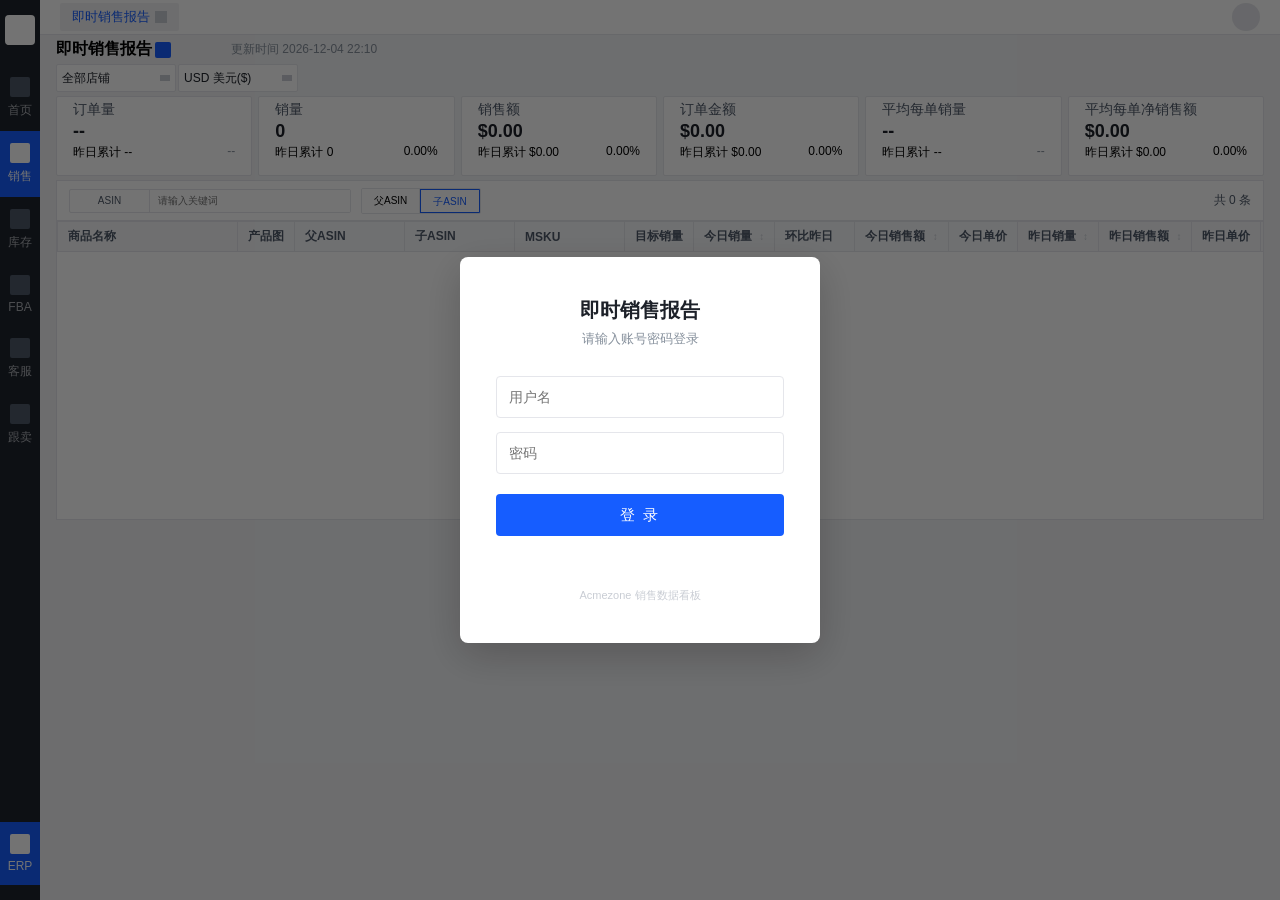
<file: index.html>
<!DOCTYPE html>
<html lang="zh-CN">
<head>
    <meta charset="UTF-8">
    <meta name="viewport" content="width=device-width, initial-scale=1.0">
    <title>即时销售报告 - 控制面板</title>
    <link rel="stylesheet" href="css/dashboard.css">
</head>
<body>

    <!-- ===== 登录遮罩层 ===== -->
    <div id="loginOverlay" class="login-overlay hidden">
        <div class="login-card">
            <div class="login-title">即时销售报告</div>
            <div class="login-subtitle">请输入账号密码登录</div>
            <input type="text" id="loginUser" class="login-input" placeholder="用户名" autocomplete="username">
            <input type="password" id="loginPass" class="login-input" placeholder="密码" autocomplete="current-password">
            <button id="loginBtn" class="login-btn" onclick="doLogin()">登 录</button>
            <div id="loginError" class="login-error"></div>
            <div class="login-footer">Acmezone 销售数据看板</div>
        </div>
    </div>

    <!-- ===== 侧边栏 ===== -->
    <div class="sidebar">
        <div class="sidebar-logo"></div>
        <a class="nav-item" href="index.html">
            <div class="nav-icon-placeholder"></div>首页
        </a>
        <a class="nav-item active" href="index.html">
            <div class="nav-icon-placeholder" style="background-color:#fff;"></div>销售
        </a>
        <a class="nav-item" href="inventory.html">
            <div class="nav-icon-placeholder"></div>库存
        </a>
        <a class="nav-item" href="#">
            <div class="nav-icon-placeholder"></div>FBA
        </a>
        <a class="nav-item" href="#">
            <div class="nav-icon-placeholder"></div>客服
        </a>
        <a class="nav-item" href="#">
            <div class="nav-icon-placeholder"></div>跟卖
        </a>
        <a class="nav-item erp" href="#">
            <div class="nav-icon-placeholder" style="background-color:#fff;"></div>ERP
        </a>
    </div>

    <!-- ===== 主内容区 ===== -->
    <div class="main-container">
        <header class="top-header">
            <div class="header-tabs">
                <div class="tab active">即时销售报告<div class="close-icon-placeholder"></div></div>
            </div>
            <div class="header-right">
                <div class="user-avatar-placeholder"></div>
            </div>
        </header>

        <main class="content-scrollable">
            <div class="page-title-row">
                <div class="title-group">
                    <h2>即时销售报告<div style="width:16px;height:16px;background:#165dff;border-radius: 2px;display: inline-block;vertical-align: middle;"></div></h2>
                    <div class="update-time" style="margin-left: 60px;">更新时间
                        <span id="target-time"></span>
                    </div>
                </div>
            </div>

            <div class="filter-row">
                <div class="select-placeholder">全部店铺 <div class="arrow-placeholder"></div></div>
                <div class="select-placeholder">USD 美元($) <div class="arrow-placeholder"></div></div>
            </div>

            <div class="stats-grid">
                <div class="stat-card">
                    <div class="stat-header">订单量 </div>
                    <div class="stat-value" id="card-orders-today">--</div>
                    <div class="stat-footer" id="card-orders-footer"><span>昨日累计 --</span><span class="trend-none">--</span></div>
                </div>
                <div class="stat-card">
                    <div class="stat-header">销量 </div>
                    <div class="stat-value" id="card-qty-today">0</div>
                    <div class="stat-footer" id="card-qty-footer"><span>昨日累计 0</span><span>0.00%</span></div>
                </div>
                <div class="stat-card">
                    <div class="stat-header">销售额 </div>
                    <div class="stat-value" id="card-sales-today">$0.00</div>
                    <div class="stat-footer" id="card-sales-footer"><span>昨日累计 $0.00</span><span>0.00%</span></div>
                </div>
                <div class="stat-card">
                    <div class="stat-header">订单金额 </div>
                    <div class="stat-value" id="card-amount-today">$0.00</div>
                    <div class="stat-footer" id="card-amount-footer"><span>昨日累计 $0.00</span><span>0.00%</span></div>
                </div>
                <div class="stat-card">
                    <div class="stat-header">平均每单销量 </div>
                    <div class="stat-value" id="card-avgqty-today">--</div>
                    <div class="stat-footer" id="card-avgqty-footer"><span>昨日累计 --</span><span class="trend-none">--</span></div>
                </div>
                <div class="stat-card">
                    <div class="stat-header">平均每单净销售额 </div>
                    <div class="stat-value" id="card-avgprice-today">$0.00</div>
                    <div class="stat-footer" id="card-avgprice-footer"><span>昨日累计 $0.00</span><span>0.00%</span></div>
                </div>
            </div>

            <div class="table-toolbar">
                <div class="toolbar-left">
                    <div class="search-group">
                        <div style="padding: 0 8px; border-right:1px solid #e5e6eb; line-height:22px; width:80px; box-sizing: border-box; text-align: center; color: #4e5969;">ASIN</div>
                        <input type="text" id="searchInput" placeholder="请输入关键词" oninput="handleSearch(event)" style="padding: 0 8px; border:none; line-height:22px; width:200px; box-sizing: border-box; font-size:10px; color: #1d2129;">
                    </div>
                    <div class="seg-control">
                        <div class="seg-btn" id="btn-parent" onclick="switchView('parent')">父ASIN</div>
                        <div class="seg-btn active" id="btn-child" onclick="switchView('child')">子ASIN</div>
                    </div>
                </div>
                <div class="toolbar-right" style="display: flex; align-items: center; gap: 8px; font-size: 12px; color: #4e5969;">
                    <span id="toolbar-total-count">共 0 条</span>
                </div>
            </div>

            <div class="table-container">
                <table>
                    <thead>
                        <tr>
                            <th class="col-core1-id">商品名称</th>
                            <th>产品图</th>
                            <th class="col-core2-id">父ASIN</th>
                            <th class="col-core2-id">子ASIN</th>
                            <th class="col-core2-id">MSKU</th>
                            <th>目标销量</th>
                            <th class="sortable" onclick="handleSort('今日销量')">今日销量 <span id="sort-icon-今日销量" class="sort-icon sort-none"></span></th>
                            <th class="col-core3-id">环比昨日</th>
                            <th class="sortable" onclick="handleSort('今日销售额')">今日销售额 <span id="sort-icon-今日销售额" class="sort-icon sort-none"></span></th>
                            <th>今日单价</th>
                            <th class="sortable" onclick="handleSort('昨日销量')">昨日销量 <span id="sort-icon-昨日销量" class="sort-icon sort-none"></span></th>
                            <th class="sortable" onclick="handleSort('昨日销售额')">昨日销售额 <span id="sort-icon-昨日销售额" class="sort-icon sort-none"></span></th>
                            <th>昨日单价</th>
                            <th>上周同日销量</th>
                            <th class="sortable" onclick="handleSort('可售库存')">可售库存 <span id="sort-icon-可售库存" class="sort-icon sort-none"></span></th>
                            <th class="sortable" onclick="handleSort('可售天数')">可售天数 <span id="sort-icon-可售天数" class="sort-icon sort-none"></span></th>
                            <th class="col-core4-id">大类排名</th>
                            <th class="col-core4-id">小类排名</th>
                            <th>操作</th>
                        </tr>
                    </thead>
                    <tbody>
                    </tbody>
                </table>
            </div>
        </main>
    </div>

    <!-- ===== 脚本加载（顺序不能变） ===== -->
    <script src="js/common.js"></script>
    <script src="js/sales.js"></script>
    <script>
        // 页面加载时启动时间显示
        window.addEventListener('load', startTimeDisplay);
    </script>
</body>
</html>
</file>
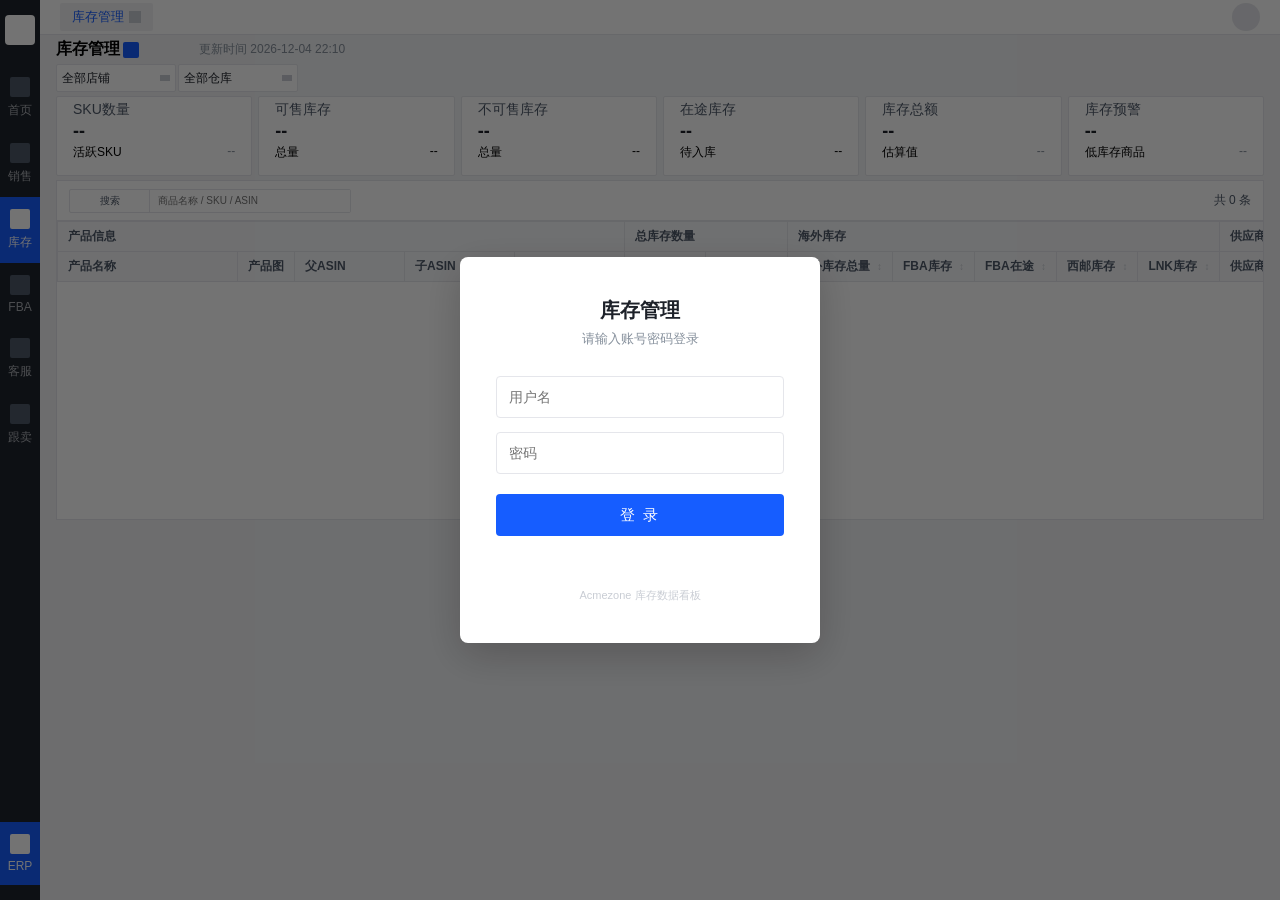
<file: inventory.html>
<!DOCTYPE html>
<html lang="zh-CN">
<head>
    <meta charset="UTF-8">
    <meta name="viewport" content="width=device-width, initial-scale=1.0">
    <title>库存管理 - 控制面板</title>
    <link rel="stylesheet" href="css/dashboard.css">
</head>
<body>

    <!-- ===== 登录遮罩层 ===== -->
    <div id="loginOverlay" class="login-overlay hidden">
        <div class="login-card">
            <div class="login-title">库存管理</div>
            <div class="login-subtitle">请输入账号密码登录</div>
            <input type="text" id="loginUser" class="login-input" placeholder="用户名" autocomplete="username">
            <input type="password" id="loginPass" class="login-input" placeholder="密码" autocomplete="current-password">
            <button id="loginBtn" class="login-btn" onclick="doLogin()">登 录</button>
            <div id="loginError" class="login-error"></div>
            <div class="login-footer">Acmezone 库存数据看板</div>
        </div>
    </div>

    <!-- ===== 侧边栏 ===== -->
    <div class="sidebar">
        <div class="sidebar-logo"></div>
        <a class="nav-item" href="index.html">
            <div class="nav-icon-placeholder"></div>首页
        </a>
        <a class="nav-item" href="index.html">
            <div class="nav-icon-placeholder"></div>销售
        </a>
        <a class="nav-item active" href="inventory.html">
            <div class="nav-icon-placeholder" style="background-color:#fff;"></div>库存
        </a>
        <a class="nav-item" href="#">
            <div class="nav-icon-placeholder"></div>FBA
        </a>
        <a class="nav-item" href="#">
            <div class="nav-icon-placeholder"></div>客服
        </a>
        <a class="nav-item" href="#">
            <div class="nav-icon-placeholder"></div>跟卖
        </a>
        <a class="nav-item erp" href="#">
            <div class="nav-icon-placeholder" style="background-color:#fff;"></div>ERP
        </a>
    </div>

    <!-- ===== 主内容区 ===== -->
    <div class="main-container">
        <header class="top-header">
            <div class="header-tabs">
                <div class="tab active">库存管理<div class="close-icon-placeholder"></div></div>
            </div>
            <div class="header-right">
                <div class="user-avatar-placeholder"></div>
            </div>
        </header>

        <main class="content-scrollable">
            <div class="page-title-row">
                <div class="title-group">
                    <h2>库存管理<div style="width:16px;height:16px;background:#165dff;border-radius: 2px;display: inline-block;vertical-align: middle;"></div></h2>
                    <div class="update-time" style="margin-left: 60px;">更新时间
                        <span id="target-time"></span>
                    </div>
                </div>
            </div>

            <div class="filter-row">
                <div class="select-placeholder">全部店铺 <div class="arrow-placeholder"></div></div>
                <div class="select-placeholder">全部仓库 <div class="arrow-placeholder"></div></div>
            </div>

            <!-- ===== 库存总览卡片 ===== -->
            <div class="stats-grid" id="inventory-cards">
                <div class="stat-card">
                    <div class="stat-header">SKU数量</div>
                    <div class="stat-value" id="card-sku-count">--</div>
                    <div class="stat-footer" id="card-sku-footer"><span>活跃SKU</span><span class="trend-none">--</span></div>
                </div>
                <div class="stat-card">
                    <div class="stat-header">可售库存</div>
                    <div class="stat-value" id="card-sellable">--</div>
                    <div class="stat-footer" id="card-sellable-footer"><span>总量</span><span>--</span></div>
                </div>
                <div class="stat-card">
                    <div class="stat-header">不可售库存</div>
                    <div class="stat-value" id="card-unsellable">--</div>
                    <div class="stat-footer" id="card-unsellable-footer"><span>总量</span><span>--</span></div>
                </div>
                <div class="stat-card">
                    <div class="stat-header">在途库存</div>
                    <div class="stat-value" id="card-inbound">--</div>
                    <div class="stat-footer" id="card-inbound-footer"><span>待入库</span><span>--</span></div>
                </div>
                <div class="stat-card">
                    <div class="stat-header">库存总额</div>
                    <div class="stat-value" id="card-total-value">--</div>
                    <div class="stat-footer" id="card-value-footer"><span>估算值</span><span class="trend-none">--</span></div>
                </div>
                <div class="stat-card">
                    <div class="stat-header">库存预警</div>
                    <div class="stat-value" id="card-alert-count">--</div>
                    <div class="stat-footer" id="card-alert-footer"><span>低库存商品</span><span class="trend-none">--</span></div>
                </div>
            </div>

            <div class="table-toolbar">
                <div class="toolbar-left">
                    <div class="search-group">
                        <div style="padding: 0 8px; border-right:1px solid #e5e6eb; line-height:22px; width:80px; box-sizing: border-box; text-align: center; color: #4e5969;">搜索</div>
                        <input type="text" id="searchInput" placeholder="商品名称 / SKU / ASIN" oninput="handleSearch(event)" style="padding: 0 8px; border:none; line-height:22px; width:200px; box-sizing: border-box; font-size:10px; color: #1d2129;">
                    </div>
                </div>
                <div class="toolbar-right" style="display: flex; align-items: center; gap: 8px; font-size: 12px; color: #4e5969;">
                    <span id="toolbar-total-count">共 0 条</span>
                </div>
            </div>

            <!-- ===== 库存数据表格 ===== -->
            <div class="table-container">
                <table>
                    <thead>
                        <tr>
                            <!-- 第一行：分类 -->
                            <th colspan="5" class="sticky-row1">产品信息</th>
                            <th colspan="2">总库存数量</th>
                            <th colspan="5">海外库存</th>
                            <th colspan="5">供应商库存</th>
                            <th colspan="5">供应商在途</th>
                        </tr>
                        <tr>
                            <!-- 第二行：标题（与飞书字段对应） -->
                            <th class="col-core1-id sticky-col-1">产品名称</th>
                            <th class="sticky-col-2">产品图</th>
                            <th class="col-core2-id">父ASIN</th>
                            <th class="col-core2-id">子ASIN</th>
                            <th class="col-core2-id">MSKU</th>
                            <th class="sortable" onclick="handleSort('包含在途')">包含在途 <span id="sort-icon-包含在途" class="sort-icon sort-none"></span></th>
                            <th class="sortable" onclick="handleSort('不含在途')">不含在途 <span id="sort-icon-不含在途" class="sort-icon sort-none"></span></th>
                            <th class="sortable" onclick="handleSort('海外库存总量')">海外库存总量 <span id="sort-icon-海外库存总量" class="sort-icon sort-none"></span></th>
                            <th class="sortable" onclick="handleSort('FBA库存')">FBA库存 <span id="sort-icon-FBA库存" class="sort-icon sort-none"></span></th>
                            <th class="sortable" onclick="handleSort('FBA在途')">FBA在途 <span id="sort-icon-FBA在途" class="sort-icon sort-none"></span></th>
                            <th class="sortable" onclick="handleSort('西邮库存')">西邮库存 <span id="sort-icon-西邮库存" class="sort-icon sort-none"></span></th>
                            <th class="sortable" onclick="handleSort('LNK库存')">LNK库存 <span id="sort-icon-LNK库存" class="sort-icon sort-none"></span></th>
                            <th class="sortable" onclick="handleSort('供应商库存总量')">供应商库存总量 <span id="sort-icon-供应商库存总量" class="sort-icon sort-none"></span></th>
                            <th class="sortable" onclick="handleSort('杰戈工厂库存')">杰戈工厂库存 <span id="sort-icon-杰戈工厂库存" class="sort-icon sort-none"></span></th>
                            <th class="sortable" onclick="handleSort('惠安工厂库存')">惠安工厂库存 <span id="sort-icon-惠安工厂库存" class="sort-icon sort-none"></span></th>
                            <th class="sortable" onclick="handleSort('泉州工厂库存')">泉州工厂库存 <span id="sort-icon-泉州工厂库存" class="sort-icon sort-none"></span></th>
                            <th class="sortable" onclick="handleSort('江西工厂库存')">江西工厂库存 <span id="sort-icon-江西工厂库存" class="sort-icon sort-none"></span></th>
                            <th class="sortable" onclick="handleSort('供应商在途总量')">供应商在途总量 <span id="sort-icon-供应商在途总量" class="sort-icon sort-none"></span></th>
                            <th class="sortable" onclick="handleSort('杰戈工厂在途')">杰戈工厂在途 <span id="sort-icon-杰戈工厂在途" class="sort-icon sort-none"></span></th>
                            <th class="sortable" onclick="handleSort('惠安工厂在途')">惠安工厂在途 <span id="sort-icon-惠安工厂在途" class="sort-icon sort-none"></span></th>
                            <th class="sortable" onclick="handleSort('泉州工厂在途')">泉州工厂在途 <span id="sort-icon-泉州工厂在途" class="sort-icon sort-none"></span></th>
                            <th class="sortable" onclick="handleSort('江西工厂在途')">江西工厂在途 <span id="sort-icon-江西工厂在途" class="sort-icon sort-none"></span></th>
                        </tr>
                    </thead>
                    <tbody>
                    </tbody>
                </table>
            </div>
        </main>
    </div>

    <!-- ===== 脚本加载 ===== -->
    <script src="js/common.js"></script>
    <script src="js/inventory.js"></script>
    <script>
        window.addEventListener('load', startTimeDisplay);
    </script>
</body>
</html>
</file>
<file: css/dashboard.css>
/* 基础样式复位 */
* { margin: 0; padding: 0; box-sizing: border-box; font-family: -apple-system, BlinkMacSystemFont, "Segoe UI", Roboto, "Helvetica Neue", Arial, sans-serif; }
body { background-color: #f2f3f5; display: flex; height: 100vh; overflow: hidden; }

/* 侧边栏样式 */
.sidebar { width: 40px; background-color: #1d232d; color: #fff; display: flex; flex-direction: column; align-items: center; padding: 15px 0; flex-shrink: 0; }
.sidebar-logo { width: 30px; height: 30px; background-color: #fff; margin-bottom: 20px; border-radius: 4px; }
.nav-item { width: 100%; padding: 12px 0; text-align: center; font-size: 12px; color: #a9adb2; cursor: pointer; text-decoration: none; display: block; }
.nav-item:hover { color: #fff; background-color: rgba(255,255,255,0.05); }
.nav-item.active { color: #fff; background-color: #165dff; }
.nav-icon-placeholder { width: 20px; height: 20px; background-color: #4e5969; margin: 0 auto 5px; border-radius: 2px; }
.nav-item.erp { margin-top: auto; background-color: #165dff; color: #fff; }

/* 右侧主内容容器 */
.main-container { flex: 1; display: flex; flex-direction: column; overflow: hidden; }
.top-header { height: 35px; background-color: #fff; border-bottom: 1px solid #e5e6eb; display: flex; align-items: center; justify-content: space-between; padding: 0 20px; }
.header-tabs { display: flex; gap: 10px; }
.tab { padding: 5px 12px; font-size: 13px; color: #4e5969; border-radius: 2px; display: flex; align-items: center; gap: 5px; }
.tab.active { background-color: #f2f3f5; color: #165dff; }
.close-icon-placeholder { width: 12px; height: 12px; background-color: #c9cdd4; }
.header-right { display: flex; align-items: center; gap: 15px; }
.user-avatar-placeholder { width: 28px; height: 28px; background-color: #e5e6eb; border-radius: 50%; }

/* 主区域内容滚动容器 */
.content-scrollable { flex: 1; padding: 4px 16px 16px 16px; display: flex; flex-direction: column; overflow-y: auto; }
.page-title-row { display: flex; justify-content: space-between; align-items: flex-end; margin-bottom: 4px; }
.title-group { display: flex; align-items: center; }
.title-group h2 { font-size: 16px; font-weight: 600; display: flex; align-items: center; gap: 3px; }
.update-time { font-size: 12px; color: #86909c; }

/* 筛选器行 */
.filter-row { display: flex; gap: 2px; margin-bottom: 4px; flex-wrap: wrap; }
.select-placeholder { min-width: 120px; height: 28px; background-color: #fff; border: 1px solid #e5e6eb; border-radius: 2px; padding: 0 5px; display: flex; align-items: center; justify-content: space-between; font-size: 12px; color: #1d2129; }
.arrow-placeholder { width: 10px; height: 6px; background-color: #c9cdd4; }

/* 数据卡片 */
.stats-grid { display: grid; grid-template-columns: repeat(6, 1fr); gap: 6px; margin-bottom: 4px; }
.stat-card { background-color: #fff; padding: 16px; padding-top: 4px; border-radius: 2px; border: 1px solid #e5e6eb; height: 80px; }
.stat-header { display: flex; justify-content: space-between; font-size: 14px; color: #4e5969; margin-bottom: 2px; }
.stat-value { font-size: 18px; font-weight: bold; color: #1d2129; margin-bottom: 2px; }
.stat-footer { font-size: 12px; display: flex; justify-content: space-between; }

.trend-up { color: #00b42a; font-weight: 500; }
.trend-down { color: #f53f3f; font-weight: 500; }
.trend-none { color: #86909c; }

/* 表格控制栏 */
.table-toolbar { background-color: #fff; padding: 12px; display: flex; justify-content: space-between; align-items: center; border: 1px solid #e5e6eb; border-bottom: none; height: 40px; }
.toolbar-left { display: flex; gap: 10px; align-items: center; }
.search-group { display: flex; border: 1px solid #e5e6eb; height: 24px; border-radius: 2px; font-size: 10px; background: #fff; }
.search-group input:focus { outline: none; }
.seg-control { display: flex; border: 1px solid #e5e6eb; border-radius: 2px; overflow: hidden; cursor: pointer; }
.seg-btn { padding: 0 12px; height: 24px; line-height: 24px; font-size: 10px; background: #fff; border-right: 1px solid #e5e6eb; transition: 0.2s; }
.seg-btn:last-child { border-right: none; }
.seg-btn.active { color: #165dff; border: 1px solid #165dff; position: relative; z-index: 1; }

/* 数据表格 */
.table-container { background-color: #fff; border: 1px solid #e5e6eb; overflow: auto; min-height: 300px; }
table { width: 100%; border-collapse: collapse; font-size: 12px; }
th { background-color: #f7f8fa; text-align: left; padding: 6px 10px; border: 1px solid #e5e6eb; color: #4e5969; font-weight: bold; position: sticky; top: 0; z-index: 10; white-space: nowrap; }
.resize-handle { position: absolute; right: -3px; top: 0; bottom: 0; width: 6px; cursor: col-resize; z-index: 20; background: transparent; transition: background-color 0.15s; }
.resize-handle:hover, .resize-handle.active { background-color: #165dff; }
td { padding: 6px 10px; border: 1px solid #e5e6eb; vertical-align: middle; word-break: break-all; }

.col-core1-id { width: 180px; min-width: 180px; max-width: 180px; white-space: nowrap; overflow: hidden; text-overflow: ellipsis; }
.col-core2-id { width: 110px; min-width: 110px; max-width: 110px; }
.col-core3-id { width: 80px; min-width: 80px; max-width: 80px; white-space: nowrap; overflow: hidden; text-overflow: ellipsis; }
.col-core4-id { width: 150px; min-width: 150px; max-width: 150px; white-space: nowrap; overflow: hidden; text-overflow: ellipsis; }

.action-link { color: #165dff; cursor: pointer; user-select: none; }
.sortable { cursor: pointer; user-select: none; transition: background-color 0.2s; }
.sortable:hover { background-color: #e5e6eb; }
.sort-icon { display: inline-block; margin-left: 4px; font-size: 10px; color: #c9cdd4; }
.sort-asc::after { content: '↑'; color: #165dff; }
.sort-desc::after { content: '↓'; color: #165dff; }
.sort-none::after { content: '↕'; }

/* 悬浮下拉框核心样式 */
.dropdown-container { position: relative; display: inline-block; }
.dropdown-list {
    display: none;
    position: absolute;
    top: 100%;
    left: 0;
    background-color: #fff;
    border: 1px solid #e5e6eb;
    box-shadow: 0 4px 10px rgba(0,0,0,0.1);
    border-radius: 4px;
    padding: 8px 12px;
    z-index: 100;
    min-width: 120px;
    max-height: 200px;
    overflow-y: auto;
    white-space: nowrap;
    margin-top: 4px;
    line-height: 1.6;
}
.dropdown-list.show { display: block; }

/* ===== 登录遮罩层 ===== */
.login-overlay {
    position: fixed; top: 0; left: 0; width: 100%; height: 100%;
    background: rgba(0, 0, 0, 0.55); z-index: 9999;
    display: flex; align-items: center; justify-content: center;
}
.login-overlay.hidden { display: none; }
.login-card {
    background: #fff; border-radius: 8px; padding: 40px 36px;
    width: 360px; box-shadow: 0 12px 40px rgba(0, 0, 0, 0.2);
    text-align: center;
}
.login-title { font-size: 20px; font-weight: 600; color: #1d2129; margin-bottom: 6px; }
.login-subtitle { font-size: 13px; color: #86909c; margin-bottom: 28px; }
.login-input {
    width: 100%; height: 42px; padding: 0 12px; margin-bottom: 14px;
    border: 1px solid #e5e6eb; border-radius: 4px; font-size: 14px;
    box-sizing: border-box; outline: none; transition: border-color 0.2s;
}
.login-input:focus { border-color: #165dff; box-shadow: 0 0 0 2px rgba(22, 93, 255, 0.1); }
.login-btn {
    width: 100%; height: 42px; background: #165dff; color: #fff;
    border: none; border-radius: 4px; font-size: 15px; cursor: pointer;
    margin-top: 6px; transition: background 0.2s; letter-spacing: 2px;
}
.login-btn:hover { background: #0e4bd6; }
.login-btn:disabled { background: #94b4f7; cursor: not-allowed; }
.login-error { color: #f53f3f; font-size: 12px; margin-top: 14px; min-height: 18px; }
.login-footer { margin-top: 20px; font-size: 11px; color: #c9cdd4; }
</file>
